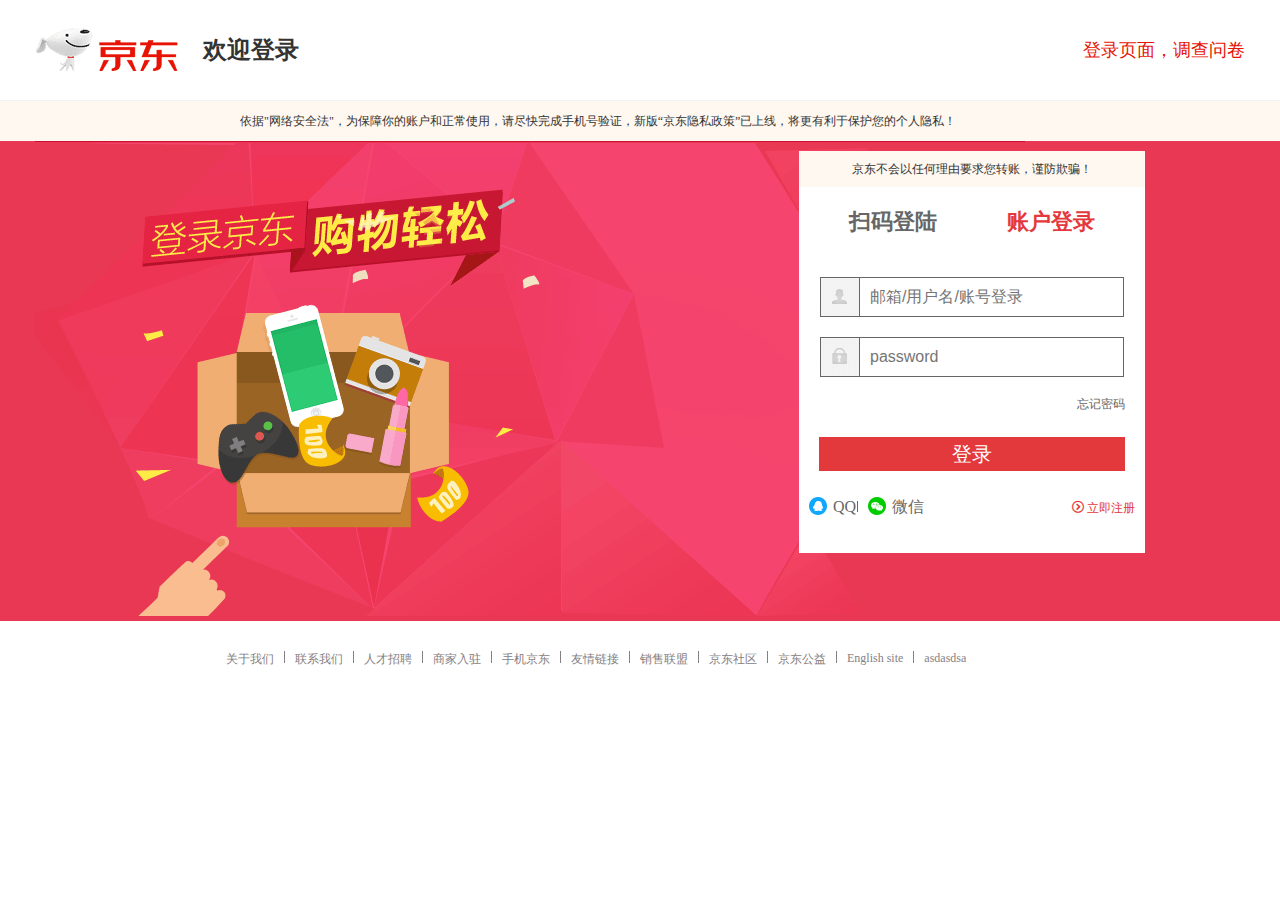
<file: html/login.html>
<!DOCTYPE html>
<html lang="en">
<head>
	<meta charset="UTF-8">
	<title>Document</title>
	<link rel="stylesheet" type="text/css" href="../css/base.css">
	<link rel="stylesheet" type="text/css" href="../css/login.css">
</head>
<body>
	<div id="header">
		<div class="header w">
			<div class="header-left fl">
				<a href="../index.html" class="fl"></a>
				<p class="fl">欢迎登录</p>
			</div>
			<div class="header-right fr">
				<span></span><a href="javascript:;">登录页面，调查问卷</a>
			</div>
		</div>
	</div>
	<div id="hint">
		<div class="hint-con">依据"网络安全法"，为保障你的账户和正常使用，请尽快完成手机号验证，新版“京东隐私政策”已上线，将更有利于保护您的个人隐私！</div>
	</div>
	<div id="login-banner">
		<div class="login-banner w">
			<div class="login-con">
				<div class="login-con-top">
					京东不会以任何理由要求您转账，谨防欺骗！
				</div>
				<div class="login-con-select">
					<a href="javascript:;" class="fl">扫码登陆</a>
					<a href="javascript:;" class="fr">账户登录</a>
				</div>
				<div class="login-con-inp">
					<div class="login-con-inp-fir">
						<span class="login-con-inp-fir-span fl"></span>
						<input class="login-con-inp-fir-inp fl" type="text" placeholder="邮箱/用户名/账号登录"></input>
					</div>
					<div class="login-con-inp-sec">
						<span class="login-con-inp-sec-span fl"></span>
						<input class="login-con-inp-sec-inp fl" type="text" placeholder="password"></input>
					</div>
					<a href="javascript:;" class="fr forget">忘记密码</a>
				</div>
				<div class="login-con-login">
					<button>登录</button>
				</div>
				<div class="login-con-way">
					<ul class="login-con-way-left fl">
						<li><a href="javascript:;">QQ</a></li>
						<li class="way-border"></li>
						<li><a href="javascript:;">微信</a></li>
					</ul>
					<div class="login-con-way-right fr">
						<a href="javascript:;">
							<span class="ico-current"></span>
							立即注册
						</a>
					</div>
				</div>
			</div>
		</div>
	</div>
	<div id="footer">
		<div class="footer w">
			<ul class="footer-link">
				<li><a href="javascript:;">关于我们</a></li>
				<li class="footer-border"></li>
				<li><a href="javascript:;">联系我们</a></li>
				<li class="footer-border"></li>
				<li><a href="javascript:;">人才招聘</a></li>
				<li class="footer-border"></li>
				<li><a href="javascript:;">商家入驻</a></li>
				<li class="footer-border"></li>
				<li><a href="javascript:;">手机京东</a></li>
				<li class="footer-border"></li>
				<li><a href="javascript:;">友情链接</a></li>
				<li class="footer-border"></li>
				<li><a href="javascript:;">销售联盟</a></li>
				<li class="footer-border"></li>
				<li><a href="javascript:;">京东社区</a></li>
				<li class="footer-border"></li>
				<li><a href="javascript:;">京东公益</a></li>
				<li class="footer-border"></li>
				<li><a href="javascript:;">English site</a></li>
				<li class="footer-border"></li>
				<li><a href="javascript:;">asdasdsa</a></li>
			</ul>
		</div>
	</div>
</body>
</html>
</file>
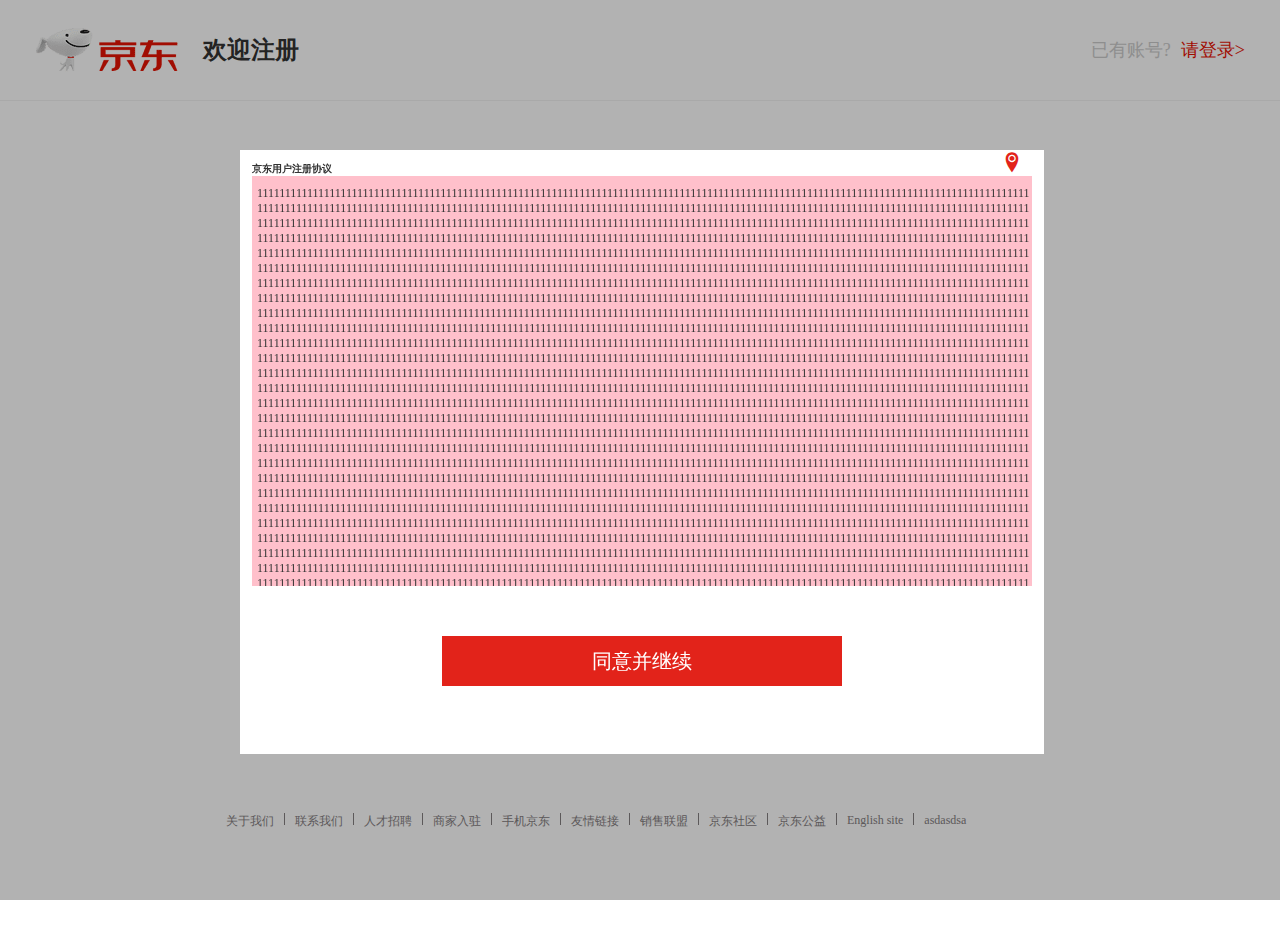
<file: html/register.html>
<!DOCTYPE html>
<html lang="en">
<head>
	<meta charset="UTF-8">
	<title>register</title>
	<link rel="stylesheet" href="../css/base.css">
	<link rel="stylesheet" type="text/css" href="../css/register.css">
</head>
<body>
	<div id="header">
		<div class="header w">
			<div class="header-left fl">
				<a href="../index.html" class="fl"></a>
				<p class="fl">欢迎注册</p>
			</div>
			<div class="header-right fr">
				<span>已有账号?</span><a href="javascript:;">请登录&gt;</a>
			</div>
		</div>
	</div>
	<div id="con">
		<div class="con w">
			<ul class="con-num">
				<li>
					<span class="greennum"></span>
					<span>1</span>
				</li>
				<li></li>
				<li>2</li>
				<li></li>
				<li>3</li>
			</ul>
			<ul class="con-info">
				<li>验证手机号</li>
				<li>验证账号信息</li>
				<li>注册成功</li>
			</ul>
			<div class="inpwrap">
				<span class="fl">中国0086</span>
				<input type="text" class="fl" placeholder="建议输入常用手机号">
			</div>
			<button class="verify">点击按钮进行验证</button>
			<button class="next">下一步</button>
			<div class="user">
				<div class="user-left fl">
					<span class="fl"></span>
					<span class="fl">企业用户注册</span>
				</div>
				<div class="user-right fr">
					<span class="fl"></span>
					<span class="fl">海外用户注册</span>			
				</div>
			</div>
		</div>
	</div>
	<div id="footer">
		<div class="footer w">
			<ul class="footer-link">
				<li><a href="javascript:;">关于我们</a></li>
				<li class="footer-border"></li>
				<li><a href="javascript:;">联系我们</a></li>
				<li class="footer-border"></li>
				<li><a href="javascript:;">人才招聘</a></li>
				<li class="footer-border"></li>
				<li><a href="javascript:;">商家入驻</a></li>
				<li class="footer-border"></li>
				<li><a href="javascript:;">手机京东</a></li>
				<li class="footer-border"></li>
				<li><a href="javascript:;">友情链接</a></li>
				<li class="footer-border"></li>
				<li><a href="javascript:;">销售联盟</a></li>
				<li class="footer-border"></li>
				<li><a href="javascript:;">京东社区</a></li>
				<li class="footer-border"></li>
				<li><a href="javascript:;">京东公益</a></li>
				<li class="footer-border"></li>
				<li><a href="javascript:;">English site</a></li>
				<li class="footer-border"></li>
				<li><a href="javascript:;">asdasdsa</a></li>
			</ul>
		</div>
	</div>
	<div class="mark">
		<div class="wrap">
			<h5>京东用户注册协议</h5>
			<div class="wrap-con">
				[base64]
			</div>
			<button class="btn">同意并继续</button>
			<a href="javascript:;" class="remove">
				<span class="ico-remove"></span>
			</a>
		</div>
	</div>
</body>
</html>
</file>
<file: css/base.css>
/* =================全局样式=================== */
* {
	margin: 0;
	padding: 0;
}
body,ul,ol,li,p,h1,h2,h3,h4,h5,h6,form,fieldset,table,td,img,div{margin:0;padding:0;border:0;}
body{background:#fff;color:#333;font-size:12px; margin-top:0px;font-family:"SimSun","宋体","Arial Narrow";}
 
ul,ol{list-style-type:none;}
select,input,img,select{vertical-align:middle;}
 
a{text-decoration:none;}
a:link{color:#009;}
a:visited{color:#800080;}
a:hover,a:active,a:focus{color:#c00;text-decoration:underline;}
img {
	display: block;
}

/* ===============公共样式=================== */
.w {
	width: 1190px;
	margin: 0 auto;
}
.fl {
	float: left;
}
.fr {
	float: right;
}

/* ===============字体图标=================== */
@font-face {
  font-family: 'icomoon';
  src:  url('../fonts/icomoon.eot?7kkyc2');
  src:  url('../fonts/icomoon.eot?7kkyc2#iefix') format('embedded-opentype'),
    url('../fonts/icomoon.ttf?7kkyc2') format('truetype'),
    url('../fonts/icomoon.woff?7kkyc2') format('woff'),
    url('../fonts/icomoon.svg?7kkyc2#icomoon') format('svg');
  font-weight: normal;
  font-style: normal;
}
span[class^="ico-"], span[class*="ico-"] {
  font-family: icomoon;
}
</file>
<file: css/login.css>
.w {
	width: 1210px;
}
/* header */
.header {
	height: 100px;
	line-height: 100px;
}
#header {
	border-bottom: 1px solid #f2f2f2;
}
.header-left a{
	width: 148px;
	height: 100px;
	background: url(../images/logo1.png) no-repeat center;
}
.header-left p {
	font-size: 24px;
	font-weight: bold;
	margin-left: 20px;
}
.header-right {
	font-size: 18px;
}
.header-right span{
	color: #ccc;
}
.header-right a{
	color: #e71304;
	margin-left: 10px;
}
/* hint */
#hint {
	background-color: #fff8f0;
}
.hint-con {
	width: 800px;
	height: 40px;
	line-height: 40px;
	margin: 0 auto;
}

/* banner */
#login-banner {
	background-color: #e93854;
}
.login-banner {
	height: 480px;
	background: url(../images/login-banner.png) no-repeat;
	position: relative;
}
.login-con {
	width: 346px;
	height: 402px;
	background-color: #fff;
	position: absolute;
	right: 100px;
	top: 10px;
}
.login-con-top {
	height: 36px;
	line-height: 36px;
	text-align: center;
	background-color: #fff8f0;
	margin-bottom: 20px;
}
.login-con-select {
	height: 70px;
}
.login-con-select a {
	font-size: 22px;
	font-weight: bold;
}
.login-con-select a:nth-of-type(1) {
	color: #666;
	margin-left: 50px;
}
.login-con-select a:nth-of-type(2) {
	color: #e4393c;
	margin-right: 50px;
}
.login-con-inp {
	height: 160px;
}
.login-con-inp-fir {
	width: 302px;
	height: 38px;
	border: 1px solid #666;
	margin: 0 auto;
	margin-bottom: 20px;
}
.login-con-inp-sec {
	width: 302px;
	height: 38px;
	border: 1px solid #666;
	margin: 0 auto;
}
.login-con-inp-fir-span {
	width: 38px;
	height: 38px;
	border-right: 1px solid #666;
	background: url('../images/user.png') no-repeat;
}
.login-con-inp-fir-inp {
	width: 259px;
	height: 38px;
	border: 0;
	outline: none;
	text-indent: 10px;
	font-size: 16px;
	color: #666;
	line-height: 38px;
}
.login-con-inp-sec-span {
	width: 38px;
	height: 38px;
	border-right: 1px solid #666;
	background: url('../images/password.png') no-repeat;
}
.login-con-inp-sec-inp {
	width: 259px;
	height: 38px;
	border: 0;
	outline: none;
	text-indent: 10px;
	font-size: 16px;
	color: #666;
	line-height: 38px;
	margin-bottom: 20px;
}
.forget {
	margin-right: 20px;
	color: #666!important;
}
.login-con-login button {
	width: 306px;
	height: 34px;
	background-color: #e4393c;
	text-align: center;
	line-height: 34px;
	margin: 0 auto;
	display: block;
	border: 0;
	color: #fff;
	font-size: 20px;
	margin-bottom: 26px;
}
.login-con-way {
	height: 20px;
	line-height: 20px;
}
.login-con-way-left {
	width: 142px;
	height: 20px;
}
.login-con-way-left li {
	float: left;
}
.login-con-way-left li:nth-of-type(1), .login-con-way-left li:nth-of-type(3){
	width: 42px;
	height: 20px;
	padding-left: 18px;
}
.login-con-way-left li:nth-of-type(1) {
	background: url(../images/qq.png) no-repeat;
	margin-left: 10px;
	width: 30px;
}
.login-con-way-left li:nth-of-type(1) a {
	line-height: 20px;
	display: block;
	height: 20px;
	font-size: 16px;
	margin-left: 6px;
	color: #666;
}
.login-con-way-left li:nth-of-type(3) {
	background: url(../images/wechat.png) no-repeat;
	margin-left: 10px;
}
.login-con-way-left li:nth-of-type(3) a {
	line-height: 20px;
	display: block;
	height: 20px;
	font-size: 16px;
	margin-left: 6px;
	color: #666;
}
.login-con-way-left li:nth-of-type(2){
	width: 1px;
	height: 11px;
	margin-top: 4px;
	background-color: #666;
}
.login-con-way-right a {
	font-size: 12px;
	color: #e4393c;
	margin-right: 10px;
}
/* footer */
.footer {
	height: 120px;
	padding-top: 30px;
}
.footer-link {
	width: 828px;
	height: 20px;
	font-size: #666;
	margin: 0 auto;
}
.footer-link li {
	float: left;
}
.footer-link li a {
	color: #858082;
}
.footer-link li a:hover {
	color: #e2231a;
}
.footer-border {
	width: 1px;
	height: 12px;
	background-color: #858082;
	margin: 0 10px;
}
</file>
<file: css/register.css>
.w {
	width: 1210px;
}
/* header */
.header {
	height: 100px;
	line-height: 100px;
}
#header {
	border-bottom: 1px solid #f2f2f2;
}
.header-left a{
	width: 148px;
	height: 100px;
	background: url(../images/logo1.png) no-repeat center;
}
.header-left p {
	font-size: 24px;
	font-weight: bold;
	margin-left: 20px;
}
.header-right {
	font-size: 18px;
}
.header-right span{
	color: #ccc;
}
.header-right a{
	color: #e71304;
	margin-left: 10px;
}

/* con */
.con {
	width:397px;
	height: 595px;
	padding: 87px 409px 0 404px;
}
.con-num {
	overflow: hidden;
	margin-bottom: 14px;
}
.con-num li {
	float: left;
	height: 22px;
	line-height: 22px;
	text-align: center;
}
.con-num li:nth-of-type(1), .con-num li:nth-of-type(3), .con-num li:nth-of-type(5) {
	width: 22px;
	margin:0 12px;
	border: 1px solid #ccc;
	border-radius: 12px;
	color: #ccc;
}
.con-num li:nth-of-type(2), .con-num li:nth-of-type(4) {
	width: 126px;
	background: url(../images/sprite.png) no-repeat 0 -93px;
}
.con-num li:nth-of-type(1) {
	position: relative;
	z-index: 10;
	border: 0;
	margin-left: 15px;
}
.con-num li:nth-of-type(1) span {
	position: absolute;
	width: 24px;
	height: 24px;
	left: 0;
	top: 0;
	z-index: 1;
}
.con-num li:nth-of-type(1) span.greennum {
	background: url(../images/sprite.png) no-repeat 0 -200px;
}

.con-info {
	overflow: hidden;
	margin-bottom: 55px;
}
.con-info li {
	float: left;
	margin-right: 108px;
}
.con-info li:nth-of-type(3) {
	margin: 0;
}
.con-info li:nth-of-type(1) {
	color: #33bb44;
}

.inpwrap {
	width: 394px;
	height: 50px;
	border: 1px solid #ccc;
	line-height: 50px;
	font-size: 16px;
	overflow: hidden;
	margin-bottom: 35px;
}
.inpwrap span {
	width: 100px;
	text-align: center;
	border-right: 1px solid #ccc;
}
.inpwrap input {
	width: 290px;
	height: 50px;
	border: 0;
	outline: none;
	text-indent: 20px;
	font-size: 14px;
}
.verify {
	display: block;
	width: 390px;
	height: 53px;
	line-height: 53px;
	outline: none;
	border: 0;
	background-color: #fff;
	font-size: 14px;
	text-align: center;
	border: 1px solid #ccc;
	cursor: pointer;
	margin-bottom: 50px;
}
.next {
	display: block;
	width: 390px;
	height: 53px;
	line-height: 53px;
	outline: none;
	border: 0;
	background-color: #e2231a;
	font-size: 14px;
	text-align: center;
	border: 1px solid #fff;
	cursor: pointer;
	color: #fff;
	font-size: 16px;
	margin-bottom: 26px;
}
.user {
	height: 28px;
	line-height: 28px;
}
.user div{
	width: 123px;
	font-size: 14px;
} 
.user-left span:nth-of-type(1) {
	width: 28px;
	height: 28px;
	background: url(../images/sprite.png) no-repeat 0 -160px;
	margin-right: 10px;
}
.user-right span:nth-of-type(1) {
	width: 28px;
	height: 28px;
	background: url(../images/sprite.png) no-repeat 0 -160px;
	margin-right: 10px;
}

/* footer */
.footer {
	height: 120px;
	padding-top: 30px;
}
.footer-link {
	width: 828px;
	height: 20px;
	font-size: #666;
	margin: 0 auto;
}
.footer-link li {
	float: left;
}
.footer-link li a {
	color: #858082;
}
.footer-link li a:hover {
	color: #e2231a;
}
.footer-border {
	width: 1px;
	height: 12px;
	background-color: #858082;
	margin: 0 10px;
}

/* mark */
.mark {
	position: absolute;
	left: 0;
	top: 0;
	background-color: rgba(0, 0, 0, .3);
	width: 100%;
	height: 100%;
}
.wrap {
	width: 780px;
	height: 580px;
	border:2px solid #fff;
	position: absolute;
	left: 50%;
	top: 50%;
	margin-left: -400px;
	margin-top:  -300px;
	padding: 10px;
	background-color: #fff;
	z-index: 10;
}
.wrap-con {
	padding-top: 10px;
	padding-left: 5px;
	height: 400px;
	background-color: pink;
	overflow-x: hidden;
	overflow-y: auto;
	word-break:break-all;
}
.btn {
	width: 400px;
	height: 50px;
	background-color: #e2231a;
	border: 0;
	margin: 50px auto;
	display: block;
	outline: none;
	color: #fff;
	font-size: 20px;
	cursor: pointer;
}
.remove {
	position: absolute;
	width: 20px;
	height: 20px;
	right: 20px;
	top: 0;
	line-height: 20px; 
	text-align: center;
}
.ico-remove {
	  color: #e2231a;
	  font-size: 20px;
}
</file>
